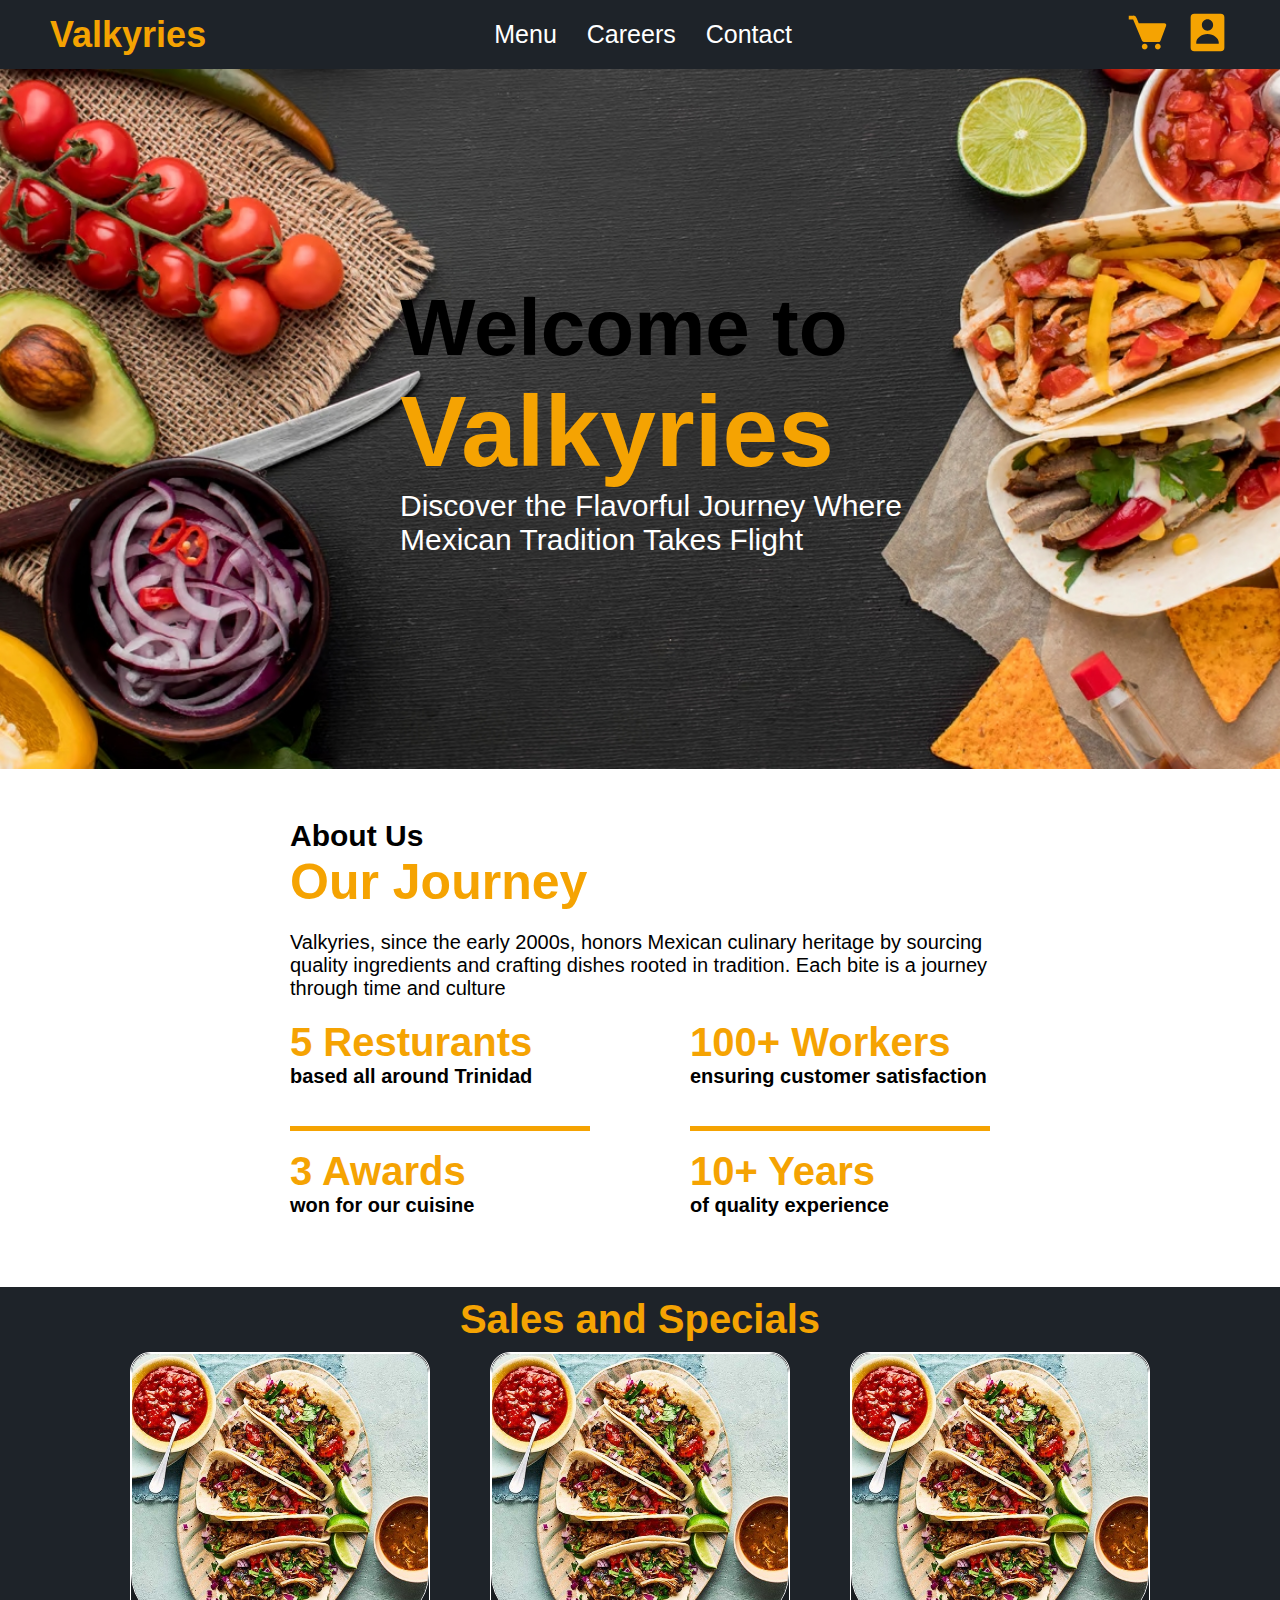
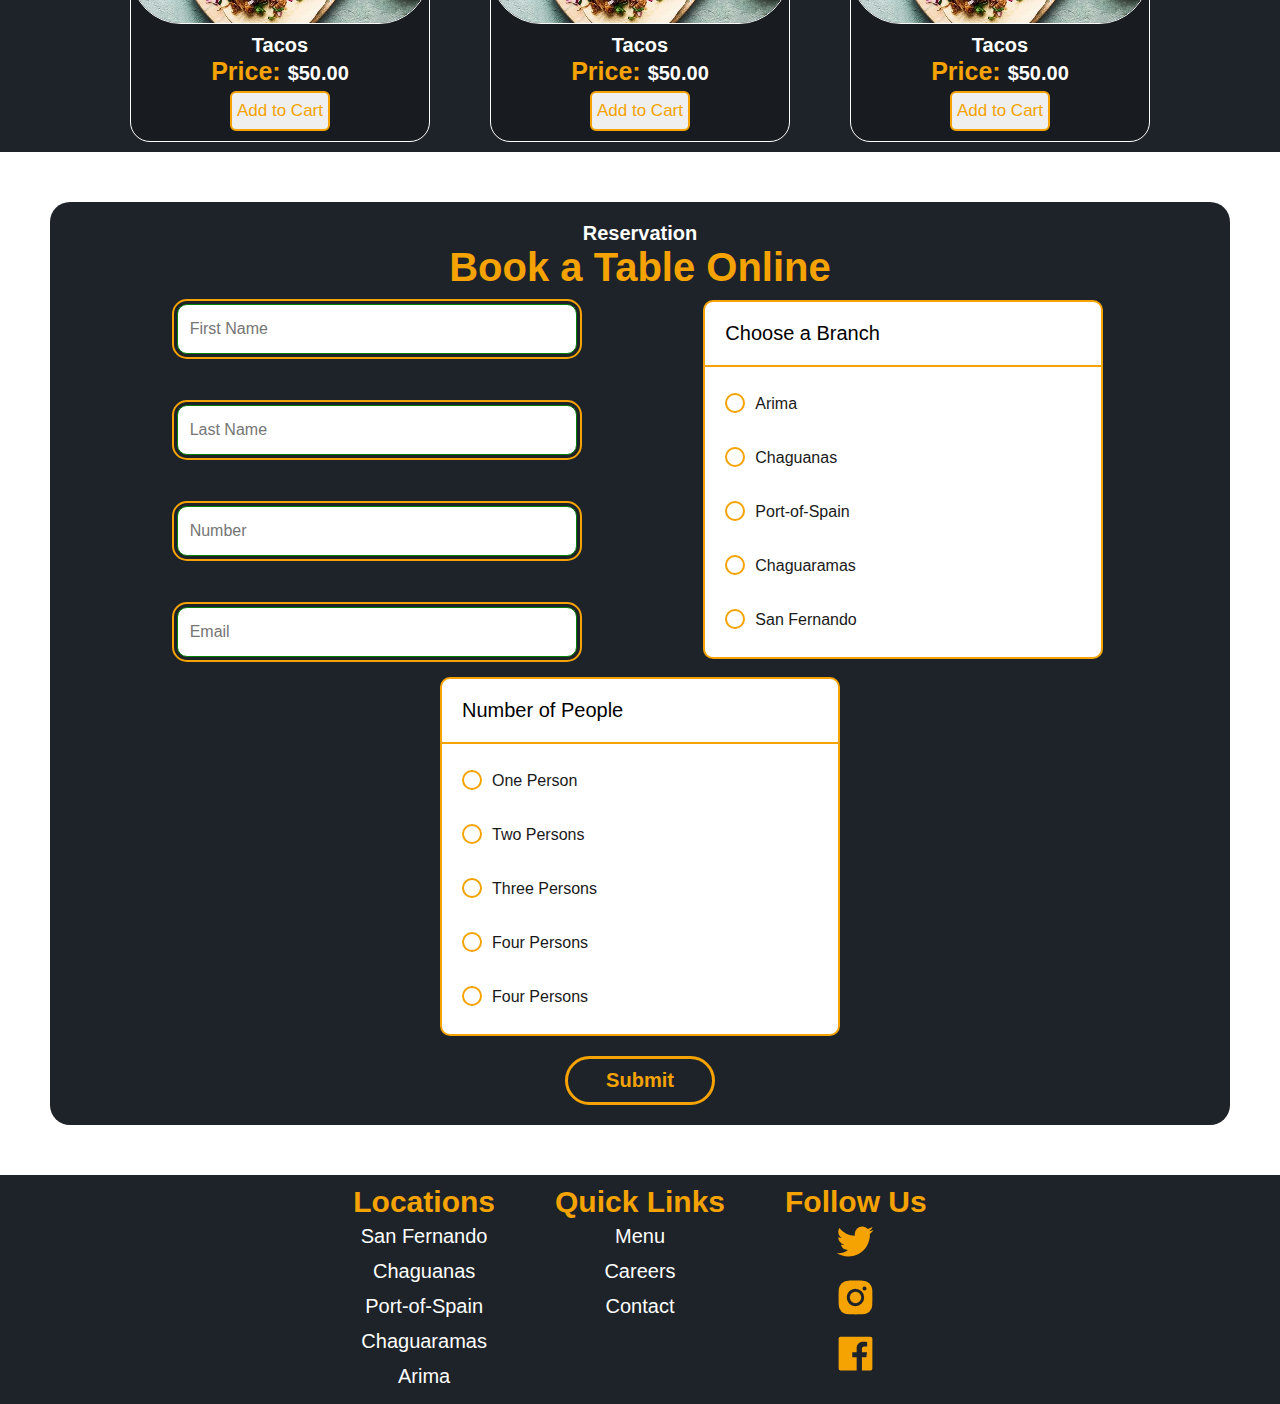
<file: public/index.html>
<!DOCTYPE html>
<html lang="en">
  <head>
    <meta charset="UTF-8" />
    <meta name="viewport" content="width=device-width, initial-scale=1.0" />
    <title>Valkyries</title>
    <link rel="stylesheet" href="style-home.css" />
    <script src="script.js"></script>
  </head>
  <body>
    <header>
      <nav>
        <a href="index.html"><h1>Valkyries</h1></a>
				<ul id="nav-pages">
					<li><a href="menu.html">Menu</a></li>
					<li><a href="careers.html">Careers</a></li>
					<li><a href="contact.html">Contact</a></li>
				</ul>

        <ul id="nav-icons">
          <li id="menu-icon"><img src="Images/Icons/menu.png" /></li>
          <li id="cart-icon"><img src="Images/Icons/cart.png" /></li>
          <li id="login-icon"><img src="Images/Icons/profile.png" /></li>
        </ul>
      </nav>

      <form class="login-form">
        <span class="title">Login</span>
        <label for="username" class="label">Username</label>
        <input
          type="text"
          id="username"
          name="username"
          required=""
          class="input"
        />
        <label for="email" class="label">Email</label>
        <input type="email" id="email" name="email" required="" class="input" />
        <label for="password" class="label">Password</label>
        <input
          type="password"
          id="password"
          name="password"
          required=""
          class="input"
        />
        <button type="submit" class="submit">Register</button>
      </form>
    </header>
    <main>
      <section id="welcome">
        <div id="s1-content">
          <h3>Welcome to</h3>
          <h2>Valkyries</h2>
          <p>
            Discover the Flavorful Journey Where Mexican Tradition Takes Flight
          </p>
        </div>
      </section>

      <section id="about-us">
        <div id="main-info">
          <h4>About Us</h4>
          <h2>Our Journey</h2>
          <p>
            Valkyries, since the early 2000s, honors Mexican culinary heritage
            by sourcing quality ingredients and crafting dishes rooted in
            tradition. Each bite is a journey through time and culture
          </p>
          <div id="stats">
            <div id="stats-top">
              <div class="stat">
                <h3>5 Resturants</h3>
                <p>based all around Trinidad</p>
              </div>
              <br />
              <hr />
              <br />
              <div class="stat">
                <h3>3 Awards</h3>
                <p>won for our cuisine</p>
              </div>
            </div>

            <div id="stats-bottom">
              <div class="stat">
                <h3>100+ Workers</h3>
                <p>ensuring customer satisfaction</p>
              </div>
              <br />
              <hr />
              <br />
              <div class="stat">
                <h3>10+ Years</h3>
                <p>of quality experience</p>
              </div>
            </div>
          </div>
        </div>
        <div id="about-us-images">
          <img src="Images/about-us-2.png" alt="Resturant Image" />
        </div>
      </section>

      <section id="specials">
        <h2>Sales and Specials</h2>
        <div id="card-holder">
          <div class="card">
            <img src="Images/s-item1.jpg" alt="dish item" />
            <h4>Tacos</h4>
            <h5>
              <span style="color: #f5a302">Price:</span>
              <span style="font-size: 20px; color: white">$50.00</span>
            </h5>
            <button>Add to Cart</button>
          </div>
          <div class="card">
            <img src="Images/s-item1.jpg" alt="dish item" />
            <h4>Tacos</h4>
            <h5>
              <span style="color: #f5a302">Price:</span>
              <span style="font-size: 20px; color: white">$50.00</span>
            </h5>
            <button>Add to Cart</button>
          </div>
          <div class="card">
            <img src="Images/s-item1.jpg" alt="dish item" />
            <h4>Tacos</h4>
            <h5>
              <span style="color: #f5a302">Price:</span>
              <span style="font-size: 20px; color: white">$50.00</span>
            </h5>
            <button>Add to Cart</button>
          </div>
        </div>
      </section>

      <section id="reservation">
        <div id="wrapper">
          <h3>Reservation</h3>
          <h2>Book a Table Online</h2>
          <div id="reserve-form">
            <div id="customer-info">
              <div class="cus-info">
                <input class="input" placeholder="First Name" type="email" />
              </div>

              <div class="cus-info">
                <input class="input" placeholder="Last Name" type="email" />
              </div>

              <div class="cus-info">
                <input class="input" placeholder="Number" type="number" />
              </div>

              <div class="cus-info">
                <input class="input" placeholder="Email" type="email" />
              </div>
            </div>
            <div class="branch-select">
              <fieldset>
                <legend>Choose a Branch</legend>
                <div class="radio-item-container">
                  <div class="radio-item">
                    <label for="loc1">
                      <input
                        type="radio"
                        id="loc1"
                        name="branch"
                        value="Arima"
                      />
                      <span>Arima</span>
                    </label>
                  </div>

                  <div class="radio-item">
                    <label for="loc2">
                      <input
                        type="radio"
                        id="loc2"
                        name="branch"
                        value="Chagaunas"
                      />
                      <span>Chaguanas</span></label
                    >
                  </div>

                  <div class="radio-item">
                    <label for="loc3">
                      <input
                        type="radio"
                        id="loc3"
                        name="branch"
                        value="Port-of-Spain"
                      />
                      <span>Port-of-Spain</span></label
                    >
                  </div>

                  <div class="radio-item">
                    <label for="loc4">
                      <input
                        type="radio"
                        id="loc4"
                        name="branch"
                        value="Chaguramas"
                      />
                      <span>Chaguaramas</span></label
                    >
                  </div>

                  <div class="radio-item">
                    <label for="loc5">
                      <input
                        type="radio"
                        id="loc5"
                        name="branch"
                        value="San Fernando"
                      />
                      <span>San Fernando</span></label
                    >
                  </div>
                </div>
              </fieldset>
            </div>
            <div class="people">
              <fieldset>
                <legend>Number of People</legend>
                <div class="radio-item-container">
                  <div class="radio-item">
                    <label for="opt1">
                      <input
                        type="radio"
                        id="opt1"
                        name="persons"
                        value="Table For One"
                      />
                      <span>One Person</span>
                    </label>
                  </div>

                  <div class="radio-item">
                    <label for="opt2">
                      <input
                        type="radio"
                        id="opt2"
                        name="persons"
                        value="Table For Two"
                      />
                      <span>Two Persons</span>
                    </label>
                  </div>
                  <div class="radio-item">
                    <label for="opt3">
                      <input
                        type="radio"
                        id="opt3"
                        name="persons"
                        value="Table For Three"
                      />
                      <span>Three Persons</span>
                    </label>
                  </div>

                  <div class="radio-item">
                    <label for="opt4">
                      <input
                        type="radio"
                        id="opt4"
                        name="persons"
                        value="Table For Four"
                      />
                      <span>Four Persons</span>
                    </label>
                  </div>

                  <div class="radio-item">
                    <label for="opt5">
                      <input
                        type="radio"
                        id="opt5"
                        name="persons"
                        value="Table For Five"
                      />
                      <span>Four Persons</span>
                    </label>
                  </div>
                </div>
              </fieldset>
            </div>
          </div>
          <button id="reserve-btn">Submit</button>
        </div>
      </section>
    </main>

    <footer>
      <div id="locations">
        <h3>Locations</h3>
        <ul>
          <li>San Fernando</li>
          <li>Chaguanas</li>
          <li>Port-of-Spain</li>
          <li>Chaguaramas</li>
          <li>Arima</li>
        </ul>
      </div>
      <div id="quick-links">
        <h3>Quick Links</h3>
        <ul>
					<li><a href="menu.html">Menu</a></li>
					<li><a href="careers.html">Careers</a></li>
					<li><a href="contact.html">Contact</a></li>
        </ul>
      </div>
      <div id="follow">
        <h3>Follow Us</h3>
        <ul>
          <li>
            <a href="https://twitter.com/i/flow/login" target="_blank"
              ><img class="link-icon" src="Images/Icons/twitter.png"
            /></a>
          </li>
          <li>
            <a href="https://www.instagram.com/" target="_blank"
              ><img class="link-icon" src="Images/Icons/instagram.png"
            /></a>
          </li>
          <li>
            <a href="https://www.facebook.com/" target="_blank"
              ><img class="link-icon" src="Images/Icons/facebook.png"
            /></a>
          </li>
        </ul>
      </div>
    </footer>
  </body>
</html>
</file>
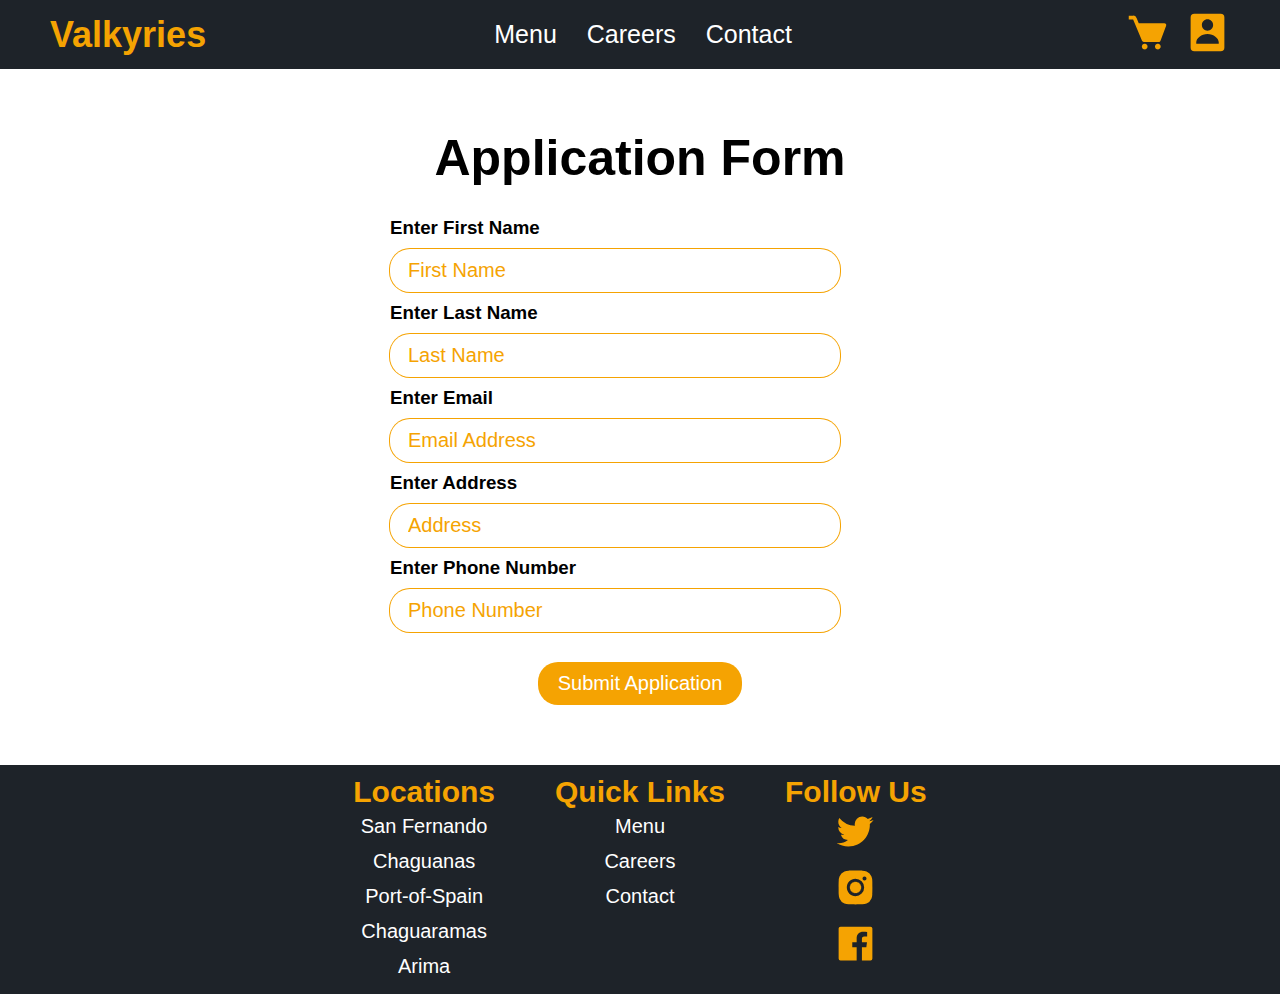
<file: public/careers.html>
<!DOCTYPE html>
<html lang="en">
  <head>
    <meta charset="UTF-8" />
    <meta name="viewport" content="width=device-width, initial-scale=1.0" />
    <title>Valkyries</title>
    <link rel="stylesheet" href="style-other.css" />
    <script src="script.js"></script>
  </head>
  <body>
    <header>
      <nav>
        <a href="index.html"><h1>Valkyries</h1></a>
				<ul id="nav-pages">
					<li><a href="menu.html">Menu</a></li>
					<li><a href="careers.html">Careers</a></li>
					<li><a href="contact.html">Contact</a></li>
				</ul>

        <ul id="nav-icons">
          <li id="menu-icon"><img src="Images/Icons/menu.png" /></li>
          <li id="cart-icon"><img src="Images/Icons/cart.png" /></li>
          <li id="login-icon"><img src="Images/Icons/profile.png" /></li>
        </ul>
      </nav>

      <form class="login-form">
        <span class="title">Login</span>
        <label for="username" class="label">Username</label>
        <input
          type="text"
          id="username"
          name="username"
          required=""
          class="input"
        />
        <label for="email" class="label">Email</label>
        <input type="email" id="email" name="email" required="" class="input" />
        <label for="password" class="label">Password</label>
        <input
          type="password"
          id="password"
          name="password"
          required=""
          class="input"
        />
        <button type="submit" class="submit">Register</button>
      </form>
    </header>
    <main>
      <div id="careers-main">
        <div id="job-form">
          <h2>Application Form</h2>
          <div class="fields">
            <h3>Enter First Name</h3>
            <input
              type="text"
              id="email-id"
              name="text"
              class="input__email"
              placeholder="First Name"
            />
          </div>
          <div class="fields">
            <h3>Enter Last Name</h3>
            <input
              type="text"
              id="email-id"
              name="text"
              class="input__email"
              placeholder="Last Name"
            />
          </div>
          <div class="fields">
            <h3>Enter Email</h3>
            <input
              type="email"
              id="email-id"
              name="text"
              class="input__email"
              placeholder="Email Address"
            />
          </div>
          <div class="fields">
            <h3>Enter Address</h3>
            <input
              type="text"
              id="email-id"
              name="text"
              class="input__email"
              placeholder="Address"
            />
          </div>
          <div class="fields">
            <h3>Enter Phone Number</h3>
            <input
              type="number"
              id="email-id"
              name="text"
              class="input__email"
              placeholder="Phone Number"
            />
          </div>
          <button>Submit Application</button>
        </div>
        <div id="prompt">
          <h2>
            Would you like to join our <span style="color: #f5a302">team</span>?
          </h2>
          <h4>Just send us your application</h4>
          <img src="Images/team.jpg" />
        </div>
      </div>
    </main>

    <footer>
      <div id="locations">
        <h3>Locations</h3>
        <ul>
          <li>San Fernando</li>
          <li>Chaguanas</li>
          <li>Port-of-Spain</li>
          <li>Chaguaramas</li>
          <li>Arima</li>
        </ul>
      </div>
      <div id="quick-links">
        <h3>Quick Links</h3>
        <ul>
					<li><a href="menu.html">Menu</a></li>
					<li><a href="careers.html">Careers</a></li>
					<li><a href="contact.html">Contact</a></li>
        </ul>
      </div>
      <div id="follow">
        <h3>Follow Us</h3>
        <ul>
          <li>
            <a href="https://twitter.com/i/flow/login" target="_blank"
              ><img class="link-icon" src="Images/Icons/twitter.png"
            /></a>
          </li>
          <li>
            <a href="https://www.instagram.com/" target="_blank"
              ><img class="link-icon" src="Images/Icons/instagram.png"
            /></a>
          </li>
          <li>
            <a href="https://www.facebook.com/" target="_blank"
              ><img class="link-icon" src="Images/Icons/facebook.png"
            /></a>
          </li>
        </ul>
      </div>
    </footer>
  </body>
</html>
</file>
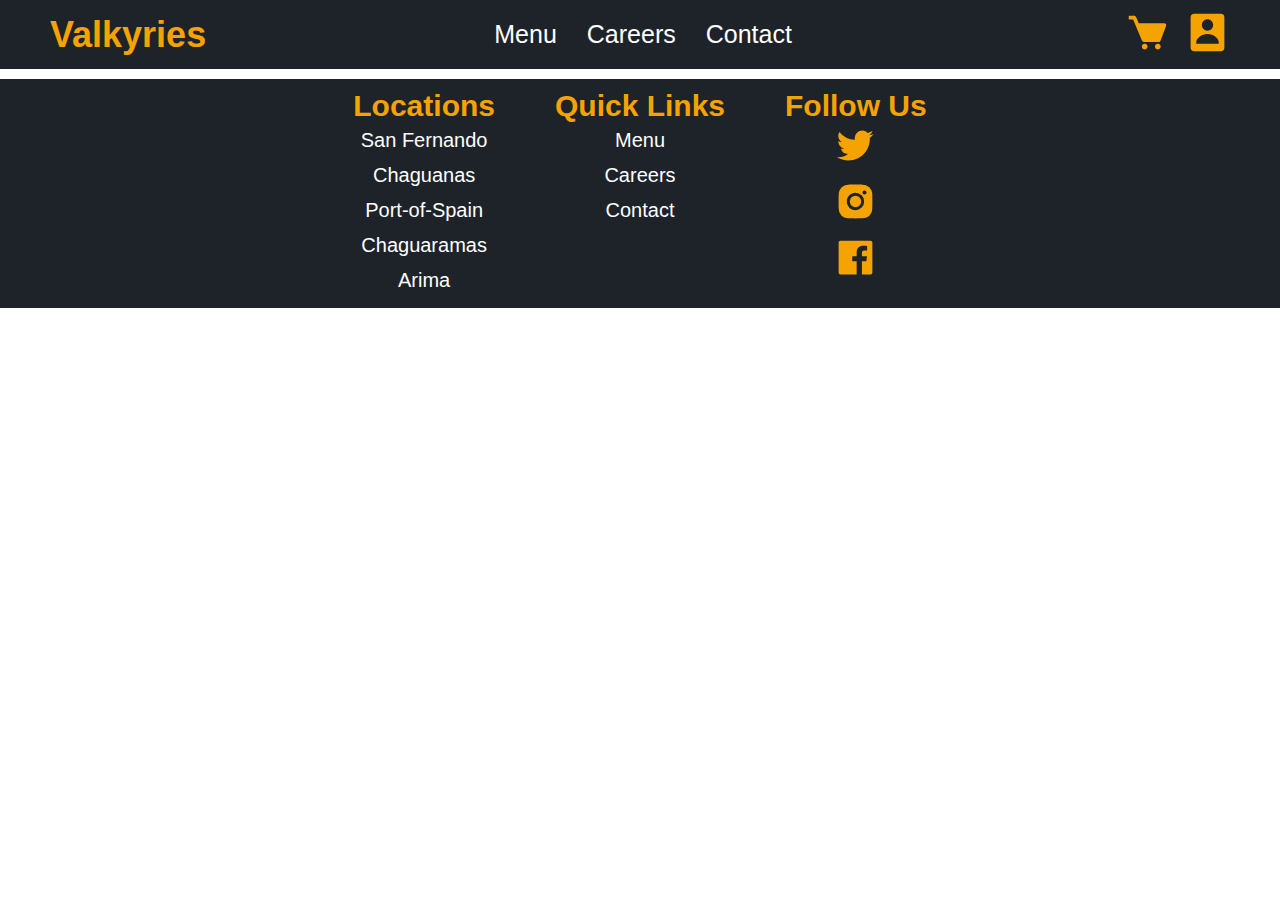
<file: public/contact.html>
<!DOCTYPE html>
<html lang="en">
  <head>
    <meta charset="UTF-8" />
    <meta name="viewport" content="width=device-width, initial-scale=1.0" />
    <title>Valkyries</title>
    <link rel="stylesheet" href="style-other.css" />
    <script src="script.js"></script>
  </head>
  <body>
    <header>
      <nav>
        <a href="index.html"><h1>Valkyries</h1></a>
				<ul id="nav-pages">
					<li><a href="menu.html">Menu</a></li>
					<li><a href="careers.html">Careers</a></li>
					<li><a href="contact.html">Contact</a></li>
				</ul>

        <ul id="nav-icons">
          <li id="menu-icon"><img src="Images/Icons/menu.png" /></li>
          <li id="cart-icon"><img src="Images/Icons/cart.png" /></li>
          <li id="login-icon"><img src="Images/Icons/profile.png" /></li>
        </ul>
      </nav>

      <form class="login-form">
        <span class="title">Login</span>
        <label for="username" class="label">Username</label>
        <input
          type="text"
          id="username"
          name="username"
          required=""
          class="input"
        />
        <label for="email" class="label">Email</label>
        <input type="email" id="email" name="email" required="" class="input" />
        <label for="password" class="label">Password</label>
        <input
          type="password"
          id="password"
          name="password"
          required=""
          class="input"
        />
        <button type="submit" class="submit">Register</button>
      </form>
    </header>

    <main></main>

    <footer>
      <div id="locations">
        <h3>Locations</h3>
        <ul>
          <li>San Fernando</li>
          <li>Chaguanas</li>
          <li>Port-of-Spain</li>
          <li>Chaguaramas</li>
          <li>Arima</li>
        </ul>
      </div>
      <div id="quick-links">
        <h3>Quick Links</h3>
        <ul>
					<li><a href="menu.html">Menu</a></li>
					<li><a href="careers.html">Careers</a></li>
					<li><a href="contact.html">Contact</a></li>
        </ul>
      </div>
      <div id="follow">
        <h3>Follow Us</h3>
        <ul>
          <li>
            <a href="https://twitter.com/i/flow/login" target="_blank"
              ><img class="link-icon" src="Images/Icons/twitter.png"
            /></a>
          </li>
          <li>
            <a href="https://www.instagram.com/" target="_blank"
              ><img class="link-icon" src="Images/Icons/instagram.png"
            /></a>
          </li>
          <li>
            <a href="https://www.facebook.com/" target="_blank"
              ><img class="link-icon" src="Images/Icons/facebook.png"
            /></a>
          </li>
        </ul>
      </div>
    </footer>
  </body>
</html>
</file>
<file: public/style-home.css>
* {
    padding: 0;
    margin: 0;
    box-sizing: border-box;
    font-family: 'Segoe UI', Tahoma, Geneva, Verdana, sans-serif;
}

a, a:visited {
    text-decoration: none;
    color: inherit;
}

/* HEADER */

header {
    background-color: #1E2329;
    width: 100%;
    color: white;
}

nav {
    display: flex;
    justify-content: space-between;
    align-items: center;
}

nav h1 {
    color: #F5A302;
    font-size: 36px;
    padding: 10px 50px;
}

nav ul {
    list-style: none;
    display: flex;
}

#nav-pages li {
    padding-right: 30px;
    font-size: 25px;
}

#nav-icons {
    padding: 10px 50px;
}

#nav-icons li:nth-child(2) {
    padding: 0px 15px;
}

#menu-icon {
    display: none;
}

/* Login Form */

.login-form {
    position: absolute;
    top: 80px;
    right: 20px;
    max-width: 320px;
    width: 100%;
    background-color: #fff;
    padding: 20px;
    box-shadow: 0px 0px 0px 4px rgba(52, 52, 53, 0.185);
    display: none;
    flex-direction: column;
    border-radius: 10px;
}

.showlogin {
    display: flex;
}

.title {
    text-align: center;
    font-size: 2rem;
    margin-bottom: 20px;
    color: #F5A302;
}

.label {
    color: #F5A302;
    margin-bottom: 4px;
}

.input {
    padding: 10px;
    margin-bottom: 20px;
    width: 100%;
    font-size: 1rem;
    color: #4a5568;
    outline: none;
    border: 1px solid transparent;
    border-radius: 4px;
    transition: all 0.2s ease-in-out;
}

.input:focus {
    background-color: #fff;
    box-shadow: 0 0 0 2px #cbd5e0;
}

.input:valid {
    border: 1px solid green;
}

.input:invalid {
    border: 1px solid rgba(14, 14, 14, 0.205);
}

.submit {
    background-color: #1a202c;
    color: #fff;
    border: none;
    border-radius: 4px;
    padding: 10px 20px;
    font-size: 1.2rem;
    cursor: pointer;
    transition: all 0.2s ease-in-out;
}


/* WELCOME */

#welcome {
    height: 700px;
    background-image: url(Images/slogan-bg.jpg);
    background-position: center;
    background-size: cover;
    background-repeat: no-repeat;
    display: flex;
    align-items: center;
    justify-content: center;
}

#s1-content {
    margin-left: 100px;
    width: 600px;
    padding: 10px;
}

#s1-content h3 {
    font-size: 80px;
}

#s1-content h2 {
    font-size: 100px;
    color: #F5A302;
}

#s1-content p {
    font-size: 30px;
    color: white;
}

/* ABOUT US */

#about-us {
    display: flex;
    align-items: center;
    justify-content: space-between;
    flex-wrap: wrap;
    padding: 50px 50px;
}

#main-info {
    width: 700px;
}

#about-us-image {
    width: 45%;
}

#main-info h4 {
    font-size: 30px;
}

#main-info h2 {
    font-size: 50px;
    color: #F5A302;
    margin-bottom: 20px;
}

#main-info p {
    font-size: 20px;
    margin-bottom: 20px;
}

/* ABOUT US STATS */

#stats {
    width: 100%;
    display: flex;
    justify-content: space-between;
    margin-top: 20px;
}

.stat {
    width: 100%;
}

.stat h3 {
    font-size: 40px;
    color: #F5A302;
    width: 300px;
}

hr {
    height: 5px;
    background-color: #F5A302;
    border: 1px solid #F5A302;
}

.stat p {
    font-size: 20px;
    width: 300px;
    font-weight: bold;
}

#about-us-images {
    width: 40%;
    display: flex;
    align-items: center;
    justify-content: center;
}

#about-us-images img {
    border-radius: 30px;
    border: 3px solid #F5A302;
    height: 500px;
}

/* SPECIALS */

#specials {
    background-color: #1E2329;
    padding: 10px 50px;
    display: flex;
    flex-direction: column;
}

#specials h2 {
    font-size: 40px;
    color: #F5A302;
    padding: 0px 0px 10px 0px;
    margin: 0px auto;
}

#card-holder {
    margin-bottom: 20px;
    margin: 0px auto;
    display: flex;
    flex-wrap: wrap;
    align-self: center;
}

.card {
    width: 300px;
    border: 1px solid white;
    background-color: rgba(0, 0, 0, .2);
    border-radius: 20px;
    display: flex;
    flex-direction: column;
    flex-wrap: wrap;
    align-items: center;
    justify-content: space-between;
    margin: 0px 30px;
}

.card img {
    width: 100%;
    border: 1px solid white;
    border-radius: 20px 20px 50px 50px;
}

.card h4 {
    padding-top: 10px;
    font-size: 20px;
    color: white;
}

.card h5 {
    font-size: 25px;
}

.card button {
    color: #F5A302;
    width: 100px;
    height: 40px;
    overflow: hidden;
    cursor: pointer;
    margin: 5px 10px 10px;
    font-size: 17px;
    z-index: 1;
    color: #F5A302;
    border: 2px solid #F5A302;
    border-radius: 6px;
    position: relative;
}

.card button::before {
    position: absolute;
    content: "";
    background: #F5A302;
    width: 150px;
    height: 200px;
    z-index: -1;
    border-radius: 50%;
}

.card button:hover {
    color: white;
}

.card button:before {
    top: 100%;
    left: 100%;
    transition: 0.3s all;
}

.card button:hover::before {
    top: -30px;
    left: -30px;
}

/* RESERVATIONS */

#reservation {
    min-height: 600px;
    width: 100%;
    padding: 50px 50px;
    display: flex;
    align-items: center;
    justify-content: center;
    background-color: white;
}

#wrapper {
    background-color: #1E2329;
    padding: 20px 50px;
    border-radius: 20px;
    width: 100%;
}

#wrapper h3 {
    font-size: 20px;
    color: white;
}

#wrapper h2 {
    font-size: 40px;
    color: #F5A302;
    margin-bottom: 10px;
}

#reserve-form {
    display: flex;
    /* justify-content: space-between; */
    flex-wrap: wrap;
    column-gap: 50px;
}

#reserve-btn {
    padding: 10px 20px;
    margin-top: 20px;
    width: 150px;
    font-size: 20px;
    font-weight: bold;
    color: #F5A302;
    border-radius: 30px;
    border: 3px solid #F5A302;
    background-color: rgba(0, 0, 0, .0);
}

#reserve-btn:hover {
    color: white;
    background-color: #F5A302;
}

/* Reservation Input Boxes Styling */

.cus-info {
    display: flex;
    flex-direction: column;
    width: fit-content;
    margin: 4px 0px 31px 0px;
}

.cus-info:nth-child(4) {
    margin-bottom: 0px;
}

.cus-info input {
    border-radius: 10px;
    outline: 2px solid #F5A302;
    border: 0;
    background-color: #ffffff;
    outline-offset: 3px;
    padding: 10px 12px;
    transition: all 0.2s ease;
    width: 400px;
    height: 50px;
}

.cus-info input:hover {
    background-color: #fff;
}

.cus-info input:focus {
    outline-offset: -6px;
    background-color: #d6f1ff;
}

/* Reservation Radio Button Styling */

fieldset {
    padding: 0;
    margin: 0;
    border: 0;
    border-radius: 20px;
    width: 400px;
}

legend {
    font-size: 20px;
    color: black;
    margin: 0;
    background: white;
    width: 100%;
    padding: 20px;
    border-radius: 10px 10px 0 0;
    border: 2px solid #F5A302;
}

fieldset label {
    font-size: 16px;
    cursor: pointer;
    display: flex;
    align-items: center;
    flex: 1;
    padding: 10px 10px 10px 50px;
    color: #191919;
}

fieldset input[type="radio"] {
    position: relative;
    appearance: none;
    transition: linear 0.8s;
    height: 0;
    margin: 17px 0px;
    width: 0;
}

fieldset input[type="radio"]:after {
    content: "";
    position: absolute;
    height: 16px;
    width: 16px;
    top: -10.5px;
    left: -30px;
    border-radius: 20px;
    border: 2px solid #F5A302;
    transition: linear 0.2s;
    cursor: pointer;
}

fieldset input[type="radio"]:checked:after {
    content: "";
    position: absolute;
    height: 16px;
    width: 16px;
    background: #F5A302;
    transition: linear 0.2s;
    cursor: pointer;
}

fieldset input[type="radio"]:checked:before {
    content: "";
    position: absolute;
    height: 8px;
    width: 8px;
    border-radius: 4px;
    background: #fff;
    left: -24px;
    top: -4.5px;
    z-index: 1;
    cursor: pointer;
}

.radio-item-container {
    display: flex;
    flex-direction: column;
    border: 2px solid #F5A302;
    border-top: 0;
    background: #fff;
    border-radius: 0 0 10px 10px;
    padding: 10px 0;
}

.radio-item {
    display: flex;
    position: relative;
}

/* Footer */

footer {
    width: 100%;
    background-color: #1E2329;
    display: flex;
    justify-content: center;
    align-items: center;
    padding: 0px 40px;
}

footer div ul li {
    list-style: none;
    text-align: center;
    font-size: 20px;
    color: white;
    line-height: 35px;
}

footer div {
    align-self: flex-start;
    padding: 10px 30px;
}

footer h3 {
    font-size: 30px;
    color: #F5A302;
}

/* Media Queries */

@media only screen and (max-width: 800px) {
    nav h1 {
        align-self: self-start;
    }

    nav {
        position: relative;
    }

    #menu-icon {
        display: block;
    }

    #nav-icons {
        position: absolute;
        top: 5px;
        right: 0px;
    }

    #nav-pages {
        position: absolute;
        top: 75px;
        left: 6px;
        border-radius: 20px;
        border: 2px solid #F5A302;
        background-color: rgb(30, 35, 41);
        padding: 20px;
        flex-direction: column;
        gap: 10px;
    }

    #nav-pages li {
        padding: 10px;
        border: 1px solid #F5A302;
        border-radius: 10px;
        text-align: center;
    }

    #nav-pages li:hover {
        background-color: #F5A302;
    }

    .showmenu {
        display: flex;
    }
}

@media only screen and (max-width: 1300px) {
    #about-us-images {
        position: absolute;
        display: none;
    }

    #main-info {
        margin: 0px auto;
    }
}

@media only screen and (max-width: 1400px) {
    #reserve-form {
        justify-content: space-evenly;
    }

    #wrapper {
        display: flex;
        flex-direction: column;
        align-items: center;
    }
}

@media only screen and (max-width: 1130px) {
    #reserve-form {
        flex-direction: column;
        align-items: center;
        gap: 30px;
    }
}

@media only screen and (max-width: 1190px) {
    #card-holder {
        justify-content: space-evenly;
        gap: 30px;
    }

    #reserve-form {
        align-items: center;
        gap: 30px;
    }
}
</file>
<file: public/style-other.css>
* {
    padding: 0;
    margin: 0;
    box-sizing: border-box;
    font-family: 'Segoe UI', Tahoma, Geneva, Verdana, sans-serif;
}

a, a:visited {
    text-decoration: none;
    color: inherit;
}

/* HEADER */

header {
    background-color: #1E2329;
    width: 100%;
    color: white;
}

nav {
    display: flex;
    justify-content: space-between;
    align-items: center;
}

nav h1 {
    color: #F5A302;
    font-size: 36px;
    padding: 10px 50px;
}

nav ul {
    list-style: none;
    display: flex;
}

#nav-pages li {
    padding-right: 30px;
    font-size: 25px;
}

#nav-icons {
    padding: 10px 50px;
}

#nav-icons li:nth-child(2) {
    padding: 0px 15px;
}

#menu-icon {
    display: none;
}

/* LOGIN FORM */

.login-form {
    position: absolute;
    top: 80px;
    right: 20px;
    max-width: 320px;
    width: 100%;
    background-color: #fff;
    padding: 20px;
    box-shadow: 0px 0px 0px 4px rgba(52, 52, 53, 0.185);
    display: none;
    flex-direction: column;
    border-radius: 10px;
}

.title {
    text-align: center;
    font-size: 2rem;
    margin-bottom: 20px;
    color: #F5A302;
}

.label {
    color: #F5A302;
    margin-bottom: 4px;
}

.input {
    padding: 10px;
    margin-bottom: 20px;
    width: 100%;
    font-size: 1rem;
    color: #4a5568;
    outline: none;
    border: 1px solid transparent;
    border-radius: 4px;
    transition: all 0.2s ease-in-out;
}

.input:focus {
    background-color: #fff;
    box-shadow: 0 0 0 2px #cbd5e0;
}

.input:valid {
    border: 1px solid green;
}

.input:invalid {
    border: 1px solid rgba(14, 14, 14, 0.205);
}

.submit {
    background-color: #1a202c;
    color: #fff;
    border: none;
    border-radius: 4px;
    padding: 10px 20px;
    font-size: 1.2rem;
    cursor: pointer;
    transition: all 0.2s ease-in-out;
}

.showlogin {
    display: flex;
}

/* WELCOME */

#welcome {
    height: 700px;
    background-image: url(Images/slogan-bg.jpg);
    background-position: center;
    background-size: cover;
    background-repeat: no-repeat;
    display: flex;
    align-items: center;
    justify-content: center;
}

#s1-content {
    margin-left: 100px;
    width: 600px;
    padding: 10px;
}

#s1-content h3 {
    font-size: 80px;
}

#s1-content h2 {
    font-size: 100px;
    color: #F5A302;
}

#s1-content p {
    font-size: 30px;
    color: white;
}

/* MAIN */

/* CAREER PAGE FORM */

#careers-main {
    display: flex;
    justify-content: space-between;
    align-items: center;
    width: 100%;
    padding: 50px;
}

#job-form {
    width: 500px;
}

#prompt {
    width: 800px;
}

#prompt img {
    width: 750px;
    margin: 0 auto;
}

#prompt h2 {
    font-size: 50px;
}

#prompt h4 {
    font-size: 30px;
}

#job-form h2 {
    font-size: 50px;
    padding: 10px 0px;
    margin-bottom: 20px;
}

#job-form .input__email {
    width: 90%;
    padding: 10px 18px;
    margin: 10px 0px;
    font-size: 20px;
    box-shadow: 0 0 0 1px #F5A302;
    border: none;
    border-radius: 20px;
    background-color: white;
}

#job-form .input__email::placeholder {
    color: #F5A302;
    font-size: 20px;
}

#job-form .input__email:focus {
    outline: none;
    box-shadow: 0 0 0 1px #ffe3e3;
    border: none;
}

#careers-main button {
    display: block;
    margin-top: 20px;
    padding: 10px 20px;
    border-radius: 20px;
    background-color: #F5A302;
    color: white;
    border: none;
    font-size: 20px;
    cursor: pointer;
}

/* MENU MAIN */

#menu-banner {
    padding: 10px 50px;
    background-color: blue;
    counter-reset: white;
}

#menu-banner h2{
    font-size: 25px;
    text-align: center;
}

main section {
    background-color: white;
    margin: 0px 50px;
}

.menu-item-header {
    font-size: 35px;
    padding: 5px 10px;
    margin: 10px 0px 10px 0px;
    background-color: white;
    text-align: center;
    color: #F5A302;
    border-top: 5px solid #F5A302;
    border-bottom: 5px solid #F5A302;
}


.menu-item-container{
    background-color: white;
    display: flex;
    flex-wrap: wrap;
    justify-content: center;
    column-gap: 38px;
    row-gap: 35px;
}

.menu-item-card{

    border: 3px solid black;
    width: 250px;
    background-color: #F5A302;
    border-radius: 30px;
    display: flex;
    flex-direction: column;
    align-items: center;
}

.menu-item-card img{
    width: 100%;
    border-radius: 25px 25px 50px 50px;
}

.menu-item-card h3{
    text-align: center;
    padding: 5px 5px 0px 5px;
}

.menu-item-card p{
    text-align: center;
    padding: 3px;
    font-weight: bold;
    color: white;
}

.menu-item-card button {
    margin-bottom: 10px;
    padding: 5px 10px;
    text-align: center;
    font-size: 12px;
    color: #1E2329;
    font-weight: bold;
    width: 100px;
    background-color: white;
    cursor: pointer;
    transition: ease-out 0.5s;
    border: 2px solid #1E2329;
    border-radius: 10px;
    box-shadow: inset 0 0 0 0 #1E2329;
  }
  
  button:hover {
    color: white;
    box-shadow: inset 0 -100px 0 0 #1E2329;
    border: 2px solid white;
  }
  
  button:active {
    transform: scale(0.5);
  }

/* FOOTER */

footer {
    margin-top: 10px;
    width: 100%;
    background-color: #1E2329;
    display: flex;
    justify-content: center;
    align-items: center;
    padding: 0px 40px;
}

footer div ul li {
    list-style: none;
    text-align: center;
    font-size: 20px;
    color: white;
    line-height: 35px;
}

footer div {
    align-self: flex-start;
    padding: 10px 30px;
}

footer h3 {
    font-size: 30px;
    color: #F5A302;
}

/* MEDIA QUERIES */

@media only screen and (max-width: 800px) {
    nav h1 {
        align-self: self-start;
    }

    nav {
        position: relative;
    }

    #menu-icon {
        display: block;
    }

    #nav-icons {
        position: absolute;
        top: 5px;
        right: 0px;
    }

    #nav-pages {
        position: absolute;
        top: 75px;
        left: 6px;
        border-radius: 20px;
        border: 2px solid #F5A302;
        background-color: rgb(30, 35, 41);
        padding: 20px;
        gap: 10px;
    }

    #nav-pages li {
        padding: 10px;
        border: 1px solid #F5A302;
        border-radius: 10px;
        text-align: center;
    }

    #nav-pages li:hover {
        background-color: #F5A302;
    }

    .showmenu {
        display: none;
    }
}

@media only screen and (max-width: 1300px) {
    #about-us-images {
        position: absolute;
        display: none;
    }

    #main-info {
        margin: 0px auto;
    }
}

@media only screen and (max-width: 1400px) {
    #reserve-form {
        justify-content: space-evenly;
    }

    #wrapper {
        display: flex;
        flex-direction: column;
        align-items: center;
    }

    #prompt {
        display: none;
    }

    #job-form {
        width: 100%;
        display: flex;
        flex-direction: column;
        align-items: center;
    }

    #job-form .fields {
        width: 500px;
    }
}

@media only screen and (max-width: 1130px) {
    #reserve-form {
        flex-direction: column;
        align-items: center;
        gap: 30px;
    }
}

@media only screen and (max-width: 1190px) {
    #card-holder {
        justify-content: space-evenly;
        gap: 30px;
    }

    #reserve-form {
        align-items: center;
        gap: 30px;
    }
}
</file>
